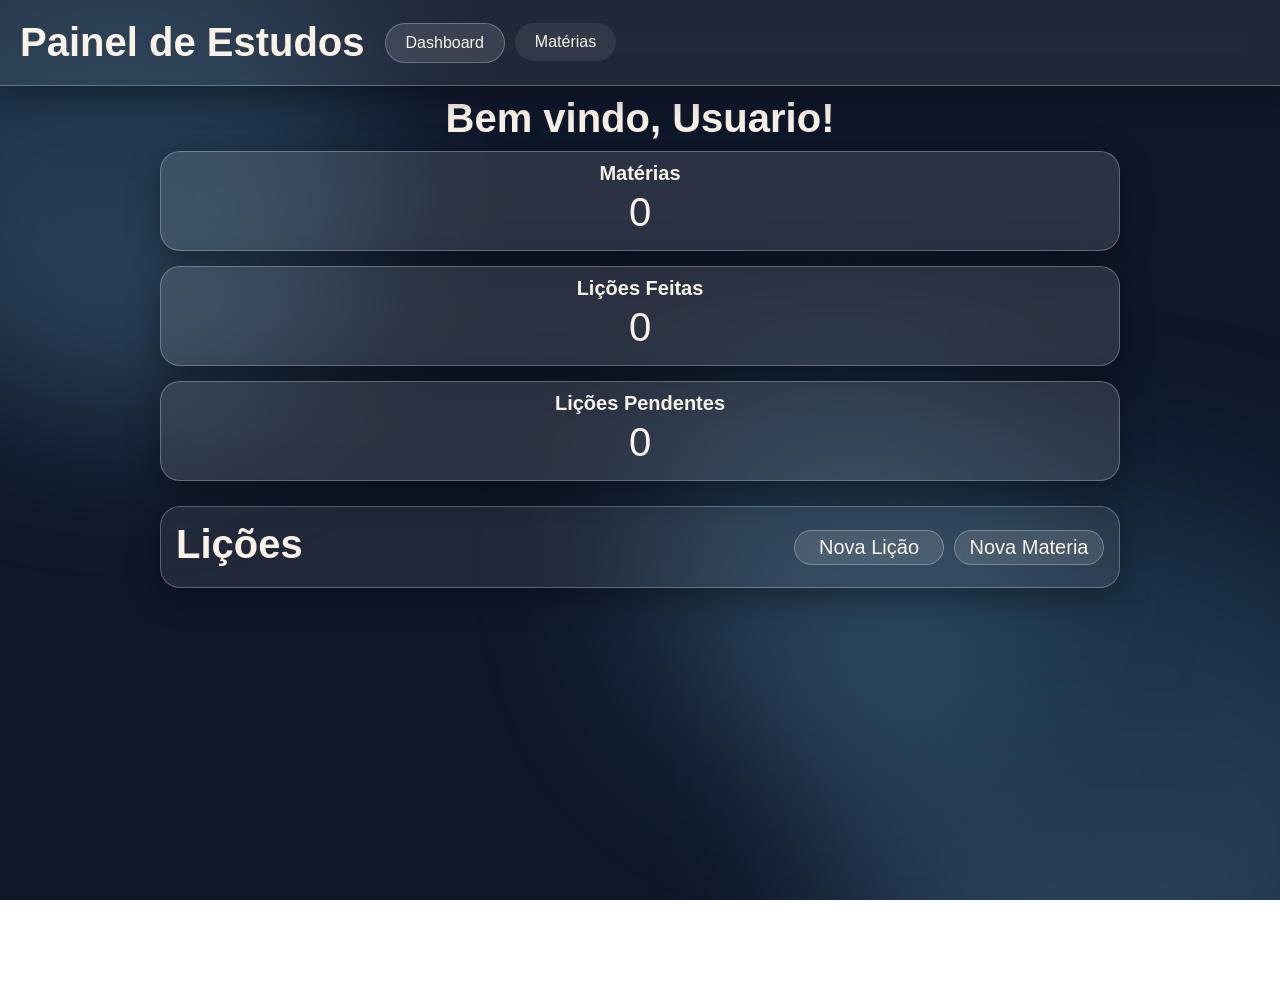
<file: index.html>
<!doctype html>
<html lang="en">
  <head>
    <meta charset="UTF-8" />
    <meta name="viewport" content="width=device-width, initial-scale=1.0" />
    <title>Dashboard de Estudos</title>
    <link
      rel="stylesheet"
      href="https://cdnjs.cloudflare.com/ajax/libs/font-awesome/6.7.2/css/all.min.css"
    />
    <link rel="stylesheet" href="style.css" />
    <script src="script.js" defer></script>
  </head>
  <body>
    <div class="fundo-liquid-glass">
      <div class="bola bola-1"></div>
      <div class="bola bola-2"></div>
      <div class="bola bola-3"></div>
    </div>
    <div id="popup-materia" class="escondido">
      <h2>Adicionar Matéria</h2>
      <div>
        <label for="popup-texto-materia"><h4>Nome da Matéria</h4></label>
        <input
          type="text"
          id="popup-texto-materia"
          placeholder="Calculo II..."
          class="input-materia input-popup"
        />
      </div>
      <div class="btns-popup">
        <button class="btn-adicionar-materia" onclick="sumirPopup()">
          Cancelar
        </button>
        <button class="btn-adicionar-materia" id="btn-adicionar-mat">
          Criar
        </button>
      </div>
    </div>
    <div id="popup-atividade-nova" class="escondido">
      <h1 class="titulo">Adicionar Lição</h1>
      <label for="materia"><h3>Materia</h3></label>
      <input
        list="lista-materias"
        id="materia"
        name="materia"
        placeholder="Selecione a Materia..."
        class="input-materia"
      />
      <datalist id="lista-materias"></datalist>

      <label for="data-entrega"><h3>Data de Entrega</h3></label>
      <input
        type="date"
        id="data-entrega"
        name="data-de-entrega"
        class="input-materia"
      />

      <label for="prioridade"><h3>Prioridade</h3></label>
      <input
        class="input-materia"
        list="lista-prioridades"
        id="prioridade"
        name="prioridade"
        placeholder="Selecione o Grau de Prioridade..."
      />
      <datalist id="lista-prioridades">
        <option value="Baixa"></option>
        <option value="Media"></option>
        <option value="Alta"></option>
      </datalist>

      <label for="status"><h3>Status</h3></label>
      <input
        list="status-licao"
        id="status"
        name="status"
        placeholder="Status da Lição..."
        class="input-materia"
      />
      <datalist id="status-licao">
        <option value="Não iniciada"></option>
        <option value="Em andamento"></option>
      </datalist>

      <h3 id="descricao-input">Descrição</h3>
      <input
        id="descricao"
        type="text"
        placeholder="Descrição da Lição..."
        class="input-materia"
      />

      <div class="btns-popup espaco">
        <button id="btn-adicionar-licao" class="btn-adicionar-materia">
          <h5>Adicionar</h5>
        </button>
        <button onclick="sumirPopupAtividade()" class="btn-adicionar-materia">
          <h5>Fechar</h5>
        </button>
      </div>
    </div>
    <header>
      <h1>Painel de Estudos</h1>
      <nav>
        <a onclick="mostrarPagina('home')" class="nav-link" data-pagina="home"
          >Dashboard</a
        >
        <a
          onclick="mostrarPagina('materias')"
          class="nav-link"
          data-pagina="materias"
          >Matérias</a
        >
      </nav>
    </header>
    <main>
      <!-- ===== SEÇÃO HOME (Dashboard Original) ===== -->
      <section id="home" class="pagina-ativa">
        <h1 class="titulo">Bem vindo, Usuario!</h1>
        <div class="grid-1">
          <div class="grid-1-cards" id="grid-1-materias">
            <h1 class="titulo-card-1">Matérias</h1>
            <p class="numero-card-1" id="num-materias"><strong>0</strong></p>
          </div>
          <div class="grid-1-cards" id="grid-1-concluidas">
            <h1 class="titulo-card-1">Lições Feitas</h1>
            <p class="numero-card-1" id="licoes-feitas"><strong>0</strong></p>
          </div>
          <div class="grid-1-cards" id="grid-1-pendente">
            <h1 class="titulo-card-1">Lições Pendentes</h1>
            <p class="numero-card-1" id="licoes-pendentes">
              <strong>0</strong>
            </p>
          </div>
        </div>
        <!--Resumo das lições na Home-->
        <section class="licoes-container">
          <div class="opc-licoes-materia">
            <h1 class="titulo-licoes">Lições</h1>
            <div class="btns-popup opc-licoes-btns">
              <button
                class="btn-adicionar-materia btn-metade"
                onclick="mostrarPopupAtividade()"
              >
                Nova Lição
              </button>
              <button
                class="btn-adicionar-materia btn-metade"
                onclick="mostrarPopup()"
              >
                Nova Materia
              </button>
            </div>
          </div>
          <div class="licoes-grid"></div>
        </section>
      </section>

      <!-- ===== SEÇÃO MATÉRIAS ===== -->
      <section id="materias">
        <div class="licoes-container-materias">
          <section class="licoes-container pagina-materias">
            <div class="opc-licoes-materia">
              <h1 class="titulo-licoes">Matérias</h1>
            </div>
            <div class="licoes-grid-materia" id="licoes-grid-mat">
              <div class="licao-container">
                <h1 class="nome-materia pagina">Matéria</h1>
                <div class="licao-info">
                  <h2 class="entrega">Atividades Concluidas : 0</h2>
                  <h2 class="status-licao">Atividades Pendentes : 0</h2>
                </div>
                <div class="porcentagem-licao"></div>
                <nav class="edicao-licao btn-edicao-materia">
                  <button
                    class="btn-edicao-licao hover-blue"
                    onclick="excluirMateria()"
                  >
                    Exluir
                  </button>
                </nav>
              </div>
            </div>
          </section>
        </div>
      </section>
      <section id="add-materias"></section>
    </main>
  </body>
</html>
</file>
<file: style.css>
* {
  box-sizing: border-box;
  margin: 0;
  padding: 0;
  font-family: sans-serif;
  transition: all 0.2s;
}

html {
  scroll-behavior: smooth;
}

:root {
  --background-blue: #1b3c53;
  --dark-blue: #234c6a;
  --dark-blue-hover: #296088;
  --blue: #456882;
  --blue-hover: #5483a7;
  --light-blue: #6690af;
  --light-blue-hover: #8fb4cf;
  --green: #7ed957;
  --yellow: #ffde59;
  --red: #db1414;
  --light-text-color: #faf1e7;
  --transparent: #ffffff13;
  --transparent-hover: #ffffff1e;
  --transparent-ligth: #ffffff1e;
  --transparent-ligth-hover: #ffffff2c;
  --transparent-border: #ffffff44;
}

.txt-prioridade-alta {
  color: var(--red) !important;
}

.txt-prioridade-media {
  color: var(--yellow) !important;
}

.txt-prioridade-baixa {
  color: var(--green) !important;
}

#popup-materia {
  display: flex;
  flex-direction: column;
  justify-content: space-between;
  position: fixed;
  z-index: 1000;
  padding: 22px;
  background-color: var(--transparent);
  top: 50%;
  left: 50%;
  transform: translate(-50%, -50%);
  width: 80vw;
  border: 1px solid var(--transparent-border);
  border-radius: 20px;
  backdrop-filter: blur(16px);
  min-height: 200px;
  max-width: 400px;
  animation: surgimentoPopup 0.35s cubic-bezier(0.175, 0.885, 0.32, 1.275)
    forwards;
}

#popup-atividade-nova {
  color: var(--light-text-color);
  display: flex;
  flex-direction: column;
  justify-content: space-between;
  position: fixed;
  z-index: 1000;
  padding: 22px;
  background-color: var(--transparent);
  top: 50%;
  left: 50%;
  transform: translate(-50%, -50%);
  width: 80vw;
  border: 1px solid var(--transparent-border);
  border-radius: 20px;
  backdrop-filter: blur(16px);
  animation: surgimentoPopup 0.35s cubic-bezier(0.175, 0.885, 0.32, 1.275)
    forwards;
  max-width: 600px;
}

#popup-atividade-nova label {
  margin-top: 10px;
}

#descricao-input {
  margin-top: 10px;
}

.espaco {
  margin-top: 20px;
}

@keyframes surgimentoPopup {
  0% {
    opacity: 0;
    transform: translate(-50%, -50%) scale(0.7);
  }
  100% {
    opacity: 1;
    transform: translate(-50%, -50%) scale(1);
  }
}

@keyframes desaparecimentoPopup {
  0% {
    opacity: 1;
    transform: translate(-50%, -50%) scale(1);
  }
  100% {
    opacity: 0;
    transform: translate(-50%, -50%) scale(0.85);
  }
}

.saida {
  animation: desaparecimentoPopup 0.25s ease-in forwards !important;
}

.escondido {
  display: none !important;
}

.btn-metade {
  width: 50%;
}

#popup-materia h2,
h4 {
  font-size: 1.5rem;
  width: 100%;
  text-align: start;
  color: var(--light-text-color);
}

#popup-materia h4 {
  font-size: 1rem;
}

.input-popup {
  width: 100%;
}

.btns-popup {
  gap: 5px;
  display: flex;
  flex-direction: row;
}

.btns-popup button {
  width: 50%;
  padding: 5px;
}

.fundo-liquid-glass {
  position: fixed;
  top: 0;
  left: 0;
  width: 100vw;
  height: 100vh;
  background-color: #0f172a;
  z-index: -1;
  overflow: hidden;
}

.bola {
  position: absolute;
  background-image: linear-gradient(
    180deg,
    var(--background-blue),
    var(--blue)
  );
  border-radius: 50%;
  filter: blur(80px);
  opacity: 0.6;
  animation: moveLiquid 20s infinite alternate ease-in-out;
}

.bola-1 {
  color: var(--dark-blue);
  width: 500px;
  height: 500px;
  top: -10%;
  left: -10%;
}

.bola-2 {
  width: 600px;
  height: 600px;
  bottom: -20%;
  right: -10%;
  animation-duration: 25s;
}

.bola-3 {
  width: 400px;
  height: 400px;
  top: 40%;
  left: 50%;
  animation-duration: 18s;
}

@keyframes moveLiquid {
  0% {
    transform: translate(0px, 0px) scale(1);
  }
  50% {
    transform: translate(100px, -80px) scale(1.2);
  }
  100% {
    transform: translate(-50px, 50px) scale(0.8);
  }
}

main > section {
  display: none;
}

main > section.pagina-ativa {
  display: block;
}

.nav-link.ativo {
  background-color: var(--transparent-hover) !important;
  border: 1px solid var(--transparent-border);
}

main {
  padding-bottom: 20px;
}

body {
  height: 100vh;
}

header {
  background-color: var(--transparent);
  padding: 20px;
  display: flex;
  justify-content: space-between;
  align-items: center;
  border-bottom: 1px solid var(--transparent-border);
  box-shadow: 0 8px 32px 0 rgba(0, 0, 0, 0.37);
  backdrop-filter: blur(16px);
}

header h1 {
  color: var(--light-text-color);
  font-size: clamp(20px, 2vw, 25px);
  max-width: 100px;
}

header nav {
  display: flex;
  flex-direction: column;
  align-items: end;
  gap: 8px;
}

header nav a {
  transition: all 0.2s;
  display: flex;
  background-color: var(--transparent);
  padding: 10px 20px;
  border-radius: 20px;
  color: var(--light-text-color);
  text-decoration: none;
  align-items: center;
  cursor: pointer;
}

header nav a:hover {
  background-color: var(--transparent-ligth-hover);
}

header nav i {
  color: var(--transparent-ligth);
  font-size: clamp(25px, 3vw, 30px);
}

header nav i:hover {
  color: var(--transparent-ligth-hover);
}

main {
  color: var(--light-text-color);
  min-height: 100vh;
}

.titulo {
  padding: 10px;
  text-align: center;
  font-size: clamp(30px, 4vw, 40px);
  font-weight: 800;
}

#header-ativo {
  background-color: var(--blue-hover);
}

.grid-1 {
  padding: 15px;
  display: flex;
  flex-direction: column;
  gap: 15px;
  align-items: center;
}

.grid-1-cards {
  background-color: var(--transparent-ligth);
  width: 100%;
  height: 100px;
  padding: 10px;
  border-radius: 20px;
  backdrop-filter: blur(16px);
  box-shadow: 0 8px 32px 0 rgba(0, 0, 0, 0.37);
  border: 1px solid var(--transparent-border);
}

.grid-1-cards:hover {
  background-color: var(--transparent-ligth-hover);
}

.titulo-card-1 {
  margin-bottom: 5px;
  text-align: center;
  font-size: 20px;
}

.numero-card-1 {
  text-align: center;
  font-size: 40px;
}

.pagina-materias {
  margin: 0 !important;
  padding: 15px;
}

.licoes-container-materias {
  padding: 15px;
}

.licoes-container {
  margin: 15px;
  margin-bottom: 15px;
  background-color: var(--transparent);
  border: 1px solid var(--transparent-border);
  box-shadow: 0 8px 32px 0 rgba(0, 0, 0, 0.37);
  border-radius: 20px;
  padding: 15px;
}

.titulo-licoes {
  font-size: 40px;
  font-weight: 800;
  margin-bottom: 5px;
}

.descricao {
  margin-top: 5px;
}

.licao-container {
  padding: 12px;
  border-radius: 15px;
  background-color: var(--transparent-ligth);
  border: 1px solid var(--transparent-border);
  box-shadow: 0 8px 32px 0 rgba(0, 0, 0, 0.37);
  backdrop-filter: blur(16px);
  width: 100%;
  max-width: 250px;
  margin: 0 auto;
  margin-top: 10px;
}

.licao-container:hover {
  background-color: var(--transparent-ligth-hover);
}

.nome-materia {
  text-align: center;
  font-size: clamp(15px, 3vw, 25px);
  margin-bottom: 5px;
}

.licao-info {
  font-size: clamp(8px, 2vw, 12px);
}

.dias-restantes {
  color: var(--green);
}

.prioridade {
  color: var(--light-text-color);
}

.licoes-grid {
  display: flex;
  flex-direction: column;
  gap: 15px;
  margin: 0 auto;
}

.licoes-grid-materia {
  display: flex;
  flex-direction: column;
  gap: 15px;
  margin: 0 auto;
}

.edicao-licao {
  margin-top: 10px;
  display: flex;
  justify-content: space-between;
}

.btn-edicao-licao {
  border: 1px solid var(--transparent-border);
  padding: 8px;
  border-radius: 20px;
  font-size: clamp(10px, 4vw, 17px);
  background-color: var(--transparent);
  backdrop-filter: blur(16px);
  color: var(--light-text-color);
}

.btn-edicao-materia {
  justify-content: center;
}

.btn-edicao-licao:hover {
  cursor: pointer;
  background-color: var(--transparent-hover);
}

.opc-licoes-materia {
  display: flex;
  flex-direction: column;
}

.opc-licoes-materia div button {
  max-width: 150px;
}

.btn-adicionar-materia {
  border-radius: 20px;
  color: var(--light-text-color);
  padding: 8px;
  border: none;
  font-size: clamp(15px, 2vw, 20px);
  background-color: var(--transparent-ligth);
  border: 1px solid var(--transparent-border);
  max-width: 50%;
  align-self: center;
  margin-bottom: 5px;
}

.btn-adicionar-materia:hover {
  cursor: pointer;
  background-color: var(--transparent-ligth-hover);
}

.add-licao-container {
  padding: 15px;
  background-color: var(--transparent);
  backdrop-filter: blur(16px);
  border: 1px solid var(--transparent-border);
  box-shadow: 0 8px 32px 0 rgba(0, 0, 0, 0.37);
  border-radius: 20px;
  margin: 12px;
  display: flex;
  flex-direction: column;
  gap: 10px;
}

.input-materia {
  padding: 5px;
  background-color: var(--transparent-ligth);
  border: 1px solid var(--transparent-border);
  border-radius: 8px;
  outline: none;
  backdrop-filter: blur(4px);
  color: var(--light-text-color);
}

.input-materia::placeholder {
  color: var(--transparent-border);
}

.input-materia:focus {
  background-color: var(--transparent-border);
  padding: 10px;
}

.input-materia[type="date"]::placeholder {
  color: var(--transparent-border);
}

.input-materia[type="date"]::-webkit-datetime-edit-text,
.input-materia[type="date"]::-webkit-datetime-edit-month-field,
.input-materia[type="date"]::-webkit-datetime-edit-day-field,
.input-materia[type="date"]::-webkit-datetime-edit-year-field {
  color: var(--light-text-color);
  font-style: italic;
}

.input-materia[type="date"]::-webkit-calendar-picker-indicator {
  background-color: transparent;
  filter: invert(1);
  cursor: pointer;
  opacity: 0.6;
  transition: opacity 0.3s;
}

.input-materia[type="date"]::-webkit-calendar-picker-indicator:hover {
  opacity: 1;
}

@media screen and (min-width: 768px) {
  .opc-licoes-materia h1 {
    width: 50%;
  }

  .opc-licoes-materia div {
    width: 50%;
  }

  .opc-licoes-btns {
    justify-content: end;
    gap: 10px;
  }

  .fa-bars {
    display: none !important;
  }

  header {
    display: flex;
    justify-content: flex-start;
    gap: 20px;
  }

  header h1 {
    max-width: none;
    font-size: clamp(30px, 4vw, 40px);
  }

  header nav {
    display: flex;
    align-items: flex-start;
    flex-direction: row;
    gap: 10px;
    justify-content: space-around;
  }

  header nav i {
    display: none;
  }

  header nav a {
    display: flex;
    background-color: var(--transparent);
    padding: 10px 20px;
    border-radius: 20px;
    color: var(--light-text-color);
    text-decoration: none;
    align-items: center;
  }

  .grid-1 {
    padding: 0;
    padding-bottom: 25px;
    max-width: 75%;
    margin: 0 auto;
  }

  .licoes-container {
    max-width: 75%;
    margin: 0 auto;
  }

  .licoes-container-materias {
    padding-top: 20px !important;
    max-width: 75%;
    margin: 0 auto;
    padding: 0;
  }

  .pagina-materias {
    max-width: 100%;
    margin: 0;
  }

  .licoes-grid {
    display: grid;
    grid-template-columns: repeat(2, 1fr);
    gap: 15px;
    align-items: start;
    width: 100%;
    margin: 0 auto;
  }

  .licoes-grid-materia {
    display: grid;
    grid-template-columns: repeat(2, 1fr);
    gap: 15px;
    align-items: start;
    width: 100%;
    margin: 0 auto;
  }

  .licao-container {
    width: 100%;
    height: 250px;
    display: flex;
    flex-direction: column;
    justify-content: space-between;
    max-width: none;
  }

  .opc-licoes-materia {
    flex-direction: row;
    justify-content: space-between;
  }

  .btn-adicionar-materia {
    margin: 0;
  }

  .add-licao-container {
    max-width: 75%;
    margin: 12px auto;
  }
}

@media screen and (min-width: 1440px) {
  .grid-1 {
    flex-direction: row;
  }

  .grid-1-cards {
    max-width: 33.33%;
  }

  .licao-container {
    height: 300px;
    display: flex;
    flex-direction: column;
    justify-content: space-between;
  }

  .licao-info h2 {
    font-size: 20px;
  }

  .licoes-grid {
    grid-template-columns: repeat(3, 1fr) !important;
  }

  .licoes-grid-materia {
    grid-template-columns: repeat(3, 1fr) !important;
  }

  .add-licao-container {
    max-width: 30%;
  }
}
</file>
